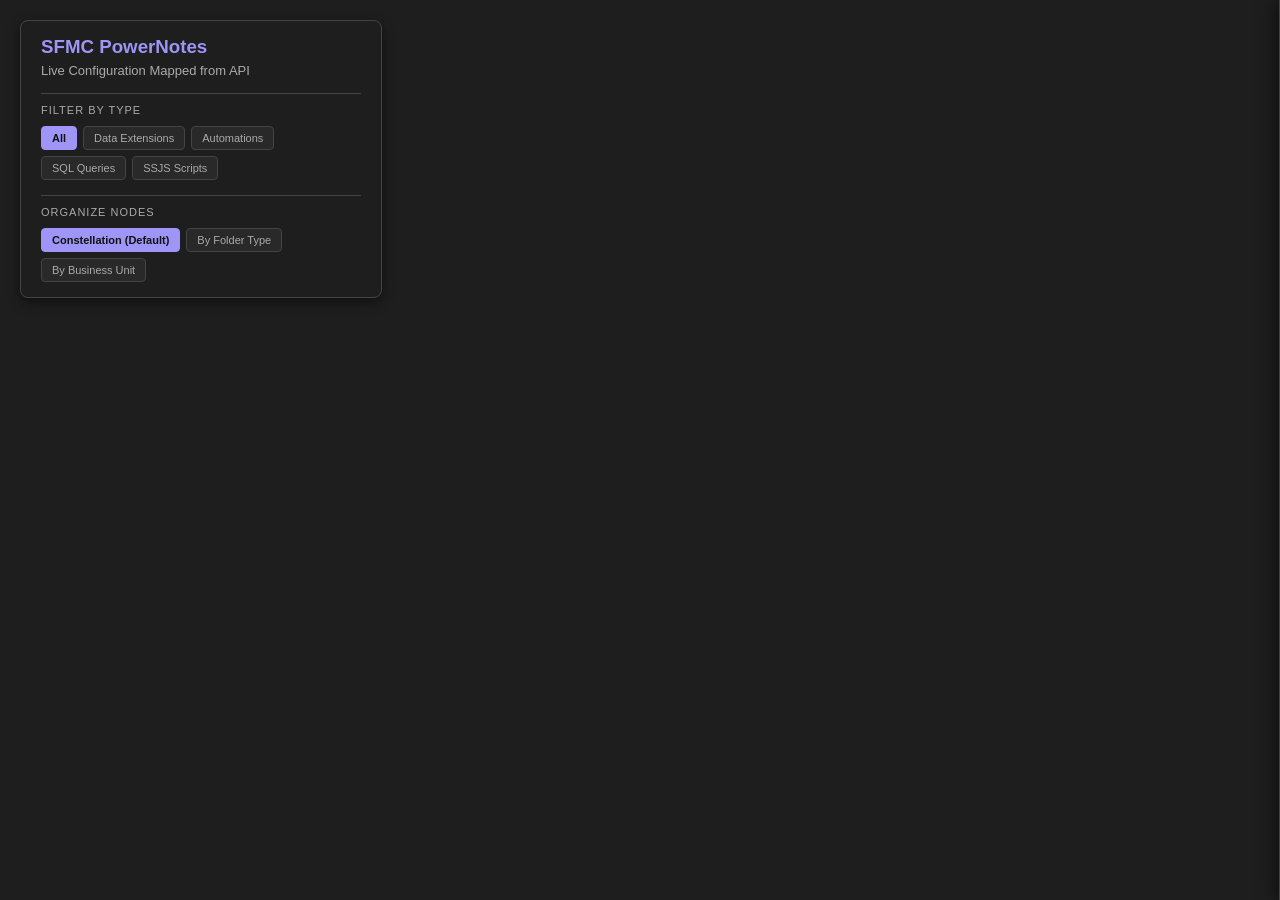
<file: New Feature/governance.html>
<!DOCTYPE html>
<html lang="en">
<head>
    <meta charset="UTF-8">
    <meta name="viewport" content="width=device-width, initial-scale=1.0">
    <title>SFMC PowerNotes Graph</title>
    <!-- Import D3.js -->
    <script src="https://d3js.org/d3.v7.min.js"></script>
    <style>
        :root {
            /* Theme Variables */
            --bg-color: #1e1e1e;
            --panel-bg: rgba(30, 30, 30, 0.95);
            --text-main: #eee;
            --text-muted: #aaa;
            --border-color: #444;
            --accent-color: #9e95f7;

            /* SFMC Component Colors */
            --color-de: #58a6ff;     /* Blue */
            --color-sql: #3fb950;    /* Green */
            --color-ssjs: #d2a8ff;   /* Purple */
            --color-journey: #ffa657; /* Orange */
            --color-auto: #ff7b72;    /* Red */
            --color-api: #e3b341;     /* Yellow */
        }

        body {
            margin: 0; padding: 0;
            background-color: var(--bg-color);
            overflow: hidden;
            font-family: -apple-system, BlinkMacSystemFont, "Segoe UI", Roboto, Helvetica, Arial, sans-serif;
            color: var(--text-main);
        }

        #graph-container { width: 100vw; height: 100vh; cursor: grab; }
        #graph-container:active { cursor: grabbing; }

        .node { cursor: pointer; stroke: #2d2d2d; stroke-width: 2px; transition: stroke 0.2s, filter 0.2s; }
        .node:hover { stroke: #ffffff; filter: brightness(1.2); }
        .node.selected { stroke: #ffffff; stroke-width: 4px; }

        .link { stroke: #666; stroke-opacity: 0.6; fill: none; transition: opacity 0.3s; }

        .label {
            fill: #c9d1d9; font-size: 12px; pointer-events: none;
            user-select: none; text-shadow: 1px 1px 3px #000;
        }

        /* --- NEW: Visual Zones Styles --- */
        .cluster-zone {
            pointer-events: none;
            transition: all 0.5s ease;
        }

        .cluster-label {
            fill: rgba(255, 255, 255, 0.4);
            font-size: 20px;
            font-weight: bold;
            text-anchor: middle;
            pointer-events: none;
            user-select: none;
            text-transform: uppercase;
            letter-spacing: 2px;
            transition: all 0.5s ease;
        }
        /* --------------------------------- */

        #ui-panel {
            position: absolute; top: 20px; left: 20px;
            background: var(--panel-bg); padding: 15px 20px;
            border-radius: 8px; border: 1px solid var(--border-color);
            box-shadow: 0 4px 12px rgba(0,0,0,0.5);
            pointer-events: none; z-index: 10;
            width: 320px;
        }
        #ui-panel h3 { margin: 0 0 5px 0; color: var(--accent-color); }
        #ui-panel p { margin: 0; font-size: 13px; color: var(--text-muted); }

        .filters {
            margin-top: 10px;
            display: flex;
            flex-wrap: wrap;
            gap: 6px;
            pointer-events: auto;
        }
        .filter-btn, .group-btn {
            background: rgba(255,255,255,0.05); color: var(--text-muted);
            border: 1px solid var(--border-color); border-radius: 4px;
            padding: 5px 10px; font-size: 11px; cursor: pointer; transition: all 0.2s ease;
        }
        .filter-btn:hover, .group-btn:hover { background: rgba(255,255,255,0.15); color: var(--text-main); }
        .filter-btn.active, .group-btn.active { background: var(--accent-color); color: #111; border-color: var(--accent-color); font-weight: bold; }

        .panel-section-title {
            font-size: 11px; color: var(--text-muted); text-transform: uppercase;
            letter-spacing: 1px; margin: 15px 0 5px 0; border-top: 1px solid var(--border-color); padding-top: 10px;
        }

        #sidebar {
            position: absolute; top: 0; right: -500px;
            width: 500px; height: 100vh;
            background: var(--panel-bg); border-left: 1px solid var(--border-color);
            box-shadow: -4px 0 15px rgba(0,0,0,0.5);
            transition: right 0.3s ease;
            display: flex; flex-direction: column; z-index: 20;
        }
        #sidebar.open { right: 0; }

        .sidebar-header {
            padding: 20px; border-bottom: 1px solid var(--border-color);
            display: flex; justify-content: space-between; align-items: flex-start;
        }
        .sidebar-header h2 { margin: 0; font-size: 20px; word-break: break-all; }
        .badge {
            display: inline-block; padding: 3px 8px; border-radius: 12px;
            font-size: 11px; font-weight: bold; margin-top: 8px; color: #111;
        }
        .close-btn { cursor: pointer; color: var(--text-muted); font-size: 20px; border: none; background: none; }
        .close-btn:hover { color: white; }

        .sidebar-content { padding: 20px; overflow-y: auto; flex-grow: 1; }

        .section { margin-bottom: 25px; }
        .section h4 { margin: 0 0 10px 0; color: var(--text-muted); text-transform: uppercase; font-size: 12px; letter-spacing: 1px; }

        .meta-grid { display: grid; grid-template-columns: 100px 1fr; gap: 8px; font-size: 12px; margin-bottom: 15px; }
        .meta-label { color: var(--text-muted); }
        .meta-value { color: var(--text-main); word-break: break-all; font-family: monospace; }

        .config-table { width: 100%; border-collapse: collapse; font-size: 11px; margin-top: 10px; }
        .config-table th { text-align: left; padding: 6px; background: rgba(255,255,255,0.1); color: var(--text-muted); border-bottom: 1px solid var(--border-color); }
        .config-table td { padding: 6px; border-bottom: 1px solid rgba(255,255,255,0.05); color: #ddd; }
        .config-table tr:hover td { background: rgba(255,255,255,0.05); }
        .pk-badge { background: var(--accent-color); color: #111; padding: 2px 4px; border-radius: 4px; font-size: 9px; font-weight: bold; }

        .code-block {
            background: #111; border: 1px solid var(--border-color); padding: 15px;
            border-radius: 6px; font-family: "Courier New", Courier, monospace;
            font-size: 11px; color: #d2a8ff; overflow-x: auto; white-space: pre-wrap;
            max-height: 400px; overflow-y: auto;
        }
        .code-block.sql-code { color: var(--color-sql); }

        ul.dependency-list { list-style: none; padding: 0; margin: 0; }
        ul.dependency-list li {
            padding: 8px 10px; background: rgba(255,255,255,0.05);
            margin-bottom: 5px; border-radius: 4px; font-size: 13px;
            display: flex; justify-content: space-between;
        }
        .rel-type { color: var(--text-muted); font-size: 11px; font-style: italic; }

        .btn {
            width: 100%; padding: 12px; background: var(--accent-color); color: #111;
            border: none; border-radius: 6px; font-weight: bold; cursor: pointer;
            transition: background 0.2s; margin-top: 10px;
        }
        .btn:hover { filter: brightness(1.1); }

        #prompt-output {
            width: 100%; height: 120px; margin-top: 10px;
            background: #111; color: #58a6ff; border: 1px solid var(--border-color);
            border-radius: 6px; padding: 10px; font-family: monospace; font-size: 12px;
            resize: vertical; box-sizing: border-box; display: none;
        }

        #flow-canvas-overlay {
            position: fixed; top: 0; left: 0; width: 100vw; height: 100vh;
            background: var(--bg-color); z-index: 100;
            display: none; flex-direction: column;
            opacity: 0; transition: opacity 0.3s ease;
        }
        #flow-canvas-overlay.active { display: flex; opacity: 1; }

        .flow-header {
            padding: 20px 30px; background: var(--panel-bg); border-bottom: 1px solid var(--border-color);
            display: flex; justify-content: space-between; align-items: center;
        }
        .flow-header h2 { margin: 0; display: flex; align-items: center; gap: 10px; }

        .flow-container {
            flex-grow: 1; padding: 50px; overflow: auto;
            display: flex; align-items: center; gap: 40px;
            background-image: radial-gradient(#333 1px, transparent 1px);
            background-size: 20px 20px;
        }

        .auto-step {
            display: flex; flex-direction: column; gap: 15px;
            background: rgba(255,255,255,0.02); padding: 20px; border-radius: 12px;
            border: 1px dashed var(--border-color); position: relative; min-width: 200px;
        }
        .auto-step::before {
            content: 'Step ' attr(data-step); position: absolute; top: -10px; left: 10px;
            background: var(--bg-color); padding: 0 5px; font-size: 11px; color: var(--text-muted);
        }
        .auto-step:not(:last-child)::after {
            content: '→'; position: absolute; right: -30px; top: 50%; transform: translateY(-50%);
            color: #666; font-size: 24px; font-weight: bold;
        }

        .activity-card {
            background: #2d2d2d; padding: 12px 15px; border-radius: 6px;
            border-left: 4px solid var(--accent-color);
            box-shadow: 0 4px 6px rgba(0,0,0,0.3);
        }
        .activity-type { font-size: 10px; text-transform: uppercase; color: var(--text-muted); margin-bottom: 4px; }
        .activity-name { font-size: 13px; font-weight: bold; word-wrap: break-word;}
    </style>
</head>
<body>
    <div id="ui-panel">
        <h3>SFMC PowerNotes</h3>
        <p>Live Configuration Mapped from API</p>

        <div class="panel-section-title">Filter By Type</div>
        <div class="filters">
            <button class="filter-btn active" data-type="All">All</button>
            <button class="filter-btn" data-type="DataExtension">Data Extensions</button>
            <button class="filter-btn" data-type="Automation">Automations</button>
            <button class="filter-btn" data-type="SQL">SQL Queries</button>
            <button class="filter-btn" data-type="SSJS">SSJS Scripts</button>
        </div>

        <!-- NEW: Grouping Engine Controls -->
        <div class="panel-section-title">Organize Nodes</div>
        <div class="filters">
            <button class="group-btn active" data-group="none">Constellation (Default)</button>
            <button class="group-btn" data-group="folderCategory">By Folder Type</button>
            <button class="group-btn" data-group="bu">By Business Unit</button>
        </div>
    </div>

    <!-- Sidebar -->
    <div id="sidebar">
        <!-- ... existing sidebar HTML ... -->
        <div class="sidebar-header">
            <div>
                <h2 id="sb-title">Node Title</h2>
                <span id="sb-badge" class="badge">Type</span>
            </div>
            <button class="close-btn" onclick="closeSidebar()">×</button>
        </div>
        <div class="sidebar-content">
            <div class="section">
                <h4>Description / Metadata</h4>
                <p id="sb-desc" style="font-size: 13px; color: #ddd; margin-bottom: 15px; line-height: 1.4;"></p>
                <div id="sb-config-content"></div>
            </div>

            <div class="section">
                <h4>Impact Analysis (Upstream)</h4>
                <p style="font-size: 12px; color: var(--text-muted); margin-bottom:5px;">What feeds data into this component?</p>
                <ul id="sb-upstream" class="dependency-list"></ul>
            </div>

            <div class="section">
                <h4>Impact Analysis (Downstream)</h4>
                <p style="font-size: 12px; color: var(--text-muted); margin-bottom:5px;">If this breaks, what else fails?</p>
                <ul id="sb-downstream" class="dependency-list"></ul>
            </div>

            <div class="section">
                <h4>AI Prompt Generator</h4>
                <p style="font-size: 12px; color: var(--text-muted);">Generate context to paste into ChatGPT/Claude.</p>
                <button class="btn" onclick="generatePrompt()">Generate Context Prompt</button>
                <textarea id="prompt-output" readonly></textarea>
            </div>
        </div>
    </div>

    <!-- Flow Canvas -->
    <div id="flow-canvas-overlay">
        <!-- ... existing flow canvas HTML ... -->
        <div class="flow-header">
            <h2><span id="flow-badge" class="badge"></span> <span id="flow-title">Flow Viewer</span></h2>
            <button class="btn" style="width: auto; margin: 0;" onclick="closeFlowCanvas()">Back to Graph</button>
        </div>
        <div class="flow-container" id="flow-diagram-area"></div>
    </div>

    <div id="graph-container"></div>

    <script>
        // ==========================================
        // AUTO-PARSER: REGEX ENGINE FOR SSJS DEPENDENCIES
        // ==========================================
        function parseSSJSDependencies(code) {
            if (!code) return [];
            const dependencies = [];
            const uniqueTargets = new Set();

            function addDep(type, action, target) {
                let cleanTarget = target.replace(/['"]/g, '').trim();
                const key = `${action}-${cleanTarget}`;
                if (!uniqueTargets.has(key)) {
                    uniqueTargets.add(key);
                    dependencies.push({ type, action, target: cleanTarget });
                }
            }

            const coreRegex = /Platform\.Function\.(InsertData|UpdateData|UpsertData|DeleteData|Lookup|LookupRows|LookupOrderedRows)\s*\(\s*([^,\s]+)/g;
            let match;
            while ((match = coreRegex.exec(code)) !== null) addDep('Platform.Function', match[1], match[2]);

            const initRegex = /DataExtension\.Init\s*\(\s*([^)\s]+)\s*\)/g;
            while ((match = initRegex.exec(code)) !== null) addDep('Core Object', 'Init', match[1]);

            const wsRetrieveRegex = /\.retrieve\s*\(\s*['"]DataExtensionObject\[([^'"]+)\]['"]/g;
            while ((match = wsRetrieveRegex.exec(code)) !== null) addDep('WSProxy', 'Retrieve', match[1]);

            const customerKeyRegex = /CustomerKey\s*:\s*([^,\s}]+)/g;
            while ((match = customerKeyRegex.exec(code)) !== null) {
                addDep('WSProxy Payload', 'TargetDE', match[1]);
            }

            const wsActionRegex = /\.(createBatch|createItem|updateBatch|updateItem|deleteBatch|deleteItem)\s*\(\s*['"](DataExtensionObject)['"]/g;
            while ((match = wsActionRegex.exec(code)) !== null) addDep('WSProxy', match[1], match[2]);

            return dependencies;
        }

        // ==========================================
        // 1. DATA MASTER (Enriched with BU and Folder types)
        // ==========================================
        const sfmcData = {
            nodes: [
                {
                    id: "auto_reengage_p03", label: "Reengagement_Phase03", type: "Automation", radius: 18,
                    desc: "Status: Scheduled\\nLast Run: 2026-04-24T12:48:04Z",
                    externalKey: "47a2fa65-cea5-9b60-b141-a4e9e1d679ae",
                    bu: "International", folderCategory: "Automations",
                    flowData: {
                        type: "automation",
                        steps: [
                            { step: 1, activities: [ { name: "SQL_Reengagement_Phase03_Step1", type: "SQL", color: "var(--color-sql)" } ] },
                            { step: 2, activities: [ { name: "SSJS-Reengagement_PH03", type: "SSJS", color: "var(--color-ssjs)" } ] }
                        ]
                    }
                },
                {
                    id: "sql_step1", label: "SQL_Reengagement_Phase03_Step1", type: "SQL", radius: 12,
                    desc: "Runs daily. Joins the Phase 02 Exit LOG with the Subscribers DE.",
                    externalKey: "FD9BC1E9-4E62-4600-8368-87F3C6AD1DE5",
                    bu: "International", folderCategory: "Queries",
                    content: `SELECT lg.Subscriber_Key FROM [Reengagement_Phase02_JourneyExits_LOG] lg`
                },
                {
                    id: "ssjs_step2", label: "SSJS-Reengagement_PH03", type: "SSJS", radius: 12,
                    desc: "Process subscribers and trigger journeys.",
                    externalKey: "a568ee6b-8a5e-4c84-86dc-690db32a5033",
                    bu: "International", folderCategory: "Scripts",
                    content: `<script runat="server">\nPlatform.Load("core", "1");\n\x3C/script>`
                },
                { id: "de_staging", label: "Reengagement_Phase03_Staging_Log", type: "DataExtension", radius: 10, desc: "Temporary cache.", externalKey: "PROD-STAGING", bu: "International", folderCategory: "Local DEs" },
                { id: "de_p02exit", label: "Reengagement_Phase02_JourneyExits", type: "DataExtension", radius: 10, desc: "Source of exits.", externalKey: "4FDDDA4B", bu: "International", folderCategory: "Local DEs" },
                { id: "de_subs", label: "Zoetis B2C Int. Subscribers", type: "DataExtension", radius: 10, desc: "Master subscriber info.", bu: "Enterprise", folderCategory: "Shared DEs" },
                { id: "de_aux", label: "Reengagement_Phases_Auxiliary", type: "DataExtension", radius: 10, desc: "Phase mapping.", externalKey: "PROD-AUX", bu: "Enterprise", folderCategory: "Shared DEs" },
                { id: "de_webform", label: "B2C Int. WebForm Request Log", type: "DataExtension", radius: 10, desc: "Entry source.", externalKey: "6964FF23", bu: "Enterprise", folderCategory: "Salesforce DEs" },
                { id: "de_status", label: "B2C Int. Campaign Status", type: "DataExtension", radius: 10, desc: "Membership tracker.", externalKey: "EA04A1A3", bu: "Enterprise", folderCategory: "Shared DEs" },
                { id: "de_execlog", label: "Reengagement_P03_Execution_Log", type: "DataExtension", radius: 8, desc: "Debug logging.", externalKey: "EXEC-LOG-001", bu: "International", folderCategory: "Local DEs" },
                { id: "de_token", label: "API_Call_Token_Reengage", type: "DataExtension", radius: 8, desc: "Caches REST API tokens.", externalKey: "TOKEN", bu: "Enterprise", folderCategory: "Local DEs" },
                { id: "api_jb", label: "JB Events API (/async/events)", type: "CloudPage", radius: 10, desc: "External Endpoint", bu: "External API", folderCategory: "External" },
                { id: "de_isolated", label: "Deprecated_Log_2025", type: "DataExtension", radius: 10, desc: "No active dependencies.", externalKey: "DEPRECATED", bu: "Legacy BU", folderCategory: "Archive" }
            ],
            links: [
                { source: "auto_reengage_p03", target: "sql_step1", relation: "Triggers" },
                { source: "auto_reengage_p03", target: "ssjs_step2", relation: "Triggers" },
                { source: "de_p02exit", target: "sql_step1", relation: "Reads" },
                { source: "de_subs", target: "sql_step1", relation: "Reads" },
                { source: "de_aux", target: "sql_step1", relation: "Reads" },
                { source: "sql_step1", target: "de_staging", relation: "Overwrites" },
                { source: "de_aux", target: "ssjs_step2", relation: "Retrieve" },
                { source: "de_staging", target: "ssjs_step2", relation: "Retrieve" },
                { source: "de_token", target: "ssjs_step2", relation: "Lookup" },
                { source: "ssjs_step2", target: "api_jb", relation: "HTTPPost" },
                { source: "ssjs_step2", target: "de_p02exit", relation: "UpdateAdd" },
                { source: "ssjs_step2", target: "de_webform", relation: "UpdateAdd" },
                { source: "ssjs_step2", target: "de_status", relation: "UpdateAdd" },
                { source: "ssjs_step2", target: "de_execlog", relation: "InsertData" }
            ]
        };

        const typeColors = {
            "DataExtension": "var(--color-de)",
            "SQL": "var(--color-sql)",
            "SSJS": "var(--color-ssjs)",
            "Journey": "var(--color-journey)",
            "Automation": "var(--color-auto)",
            "CloudPage": "var(--color-api)"
        };

        let selectedNodeData = null;
        let currentFilter = 'All';
        let currentGroupMode = 'none';

        // ==========================================
        // 2. SVG & D3 GRAPH SETUP
        // ==========================================
        const width = window.innerWidth;
        const height = window.innerHeight;

        const zoom = d3.zoom()
            .scaleExtent([0.1, 4])
            .on("zoom", (event) => g.attr("transform", event.transform));

        const svg = d3.select("#graph-container").append("svg")
            .attr("width", width).attr("height", height)
            .call(zoom);

        svg.append("defs").append("marker")
            .attr("id", "arrowhead")
            .attr("viewBox", "0 -5 10 10")
            .attr("refX", 22)
            .attr("refY", 0)
            .attr("orient", "auto")
            .attr("markerWidth", 6)
            .attr("markerHeight", 6)
            .append("path")
            .attr("d", "M0,-5L10,0L0,5")
            .attr("fill", "#666");

        const g = svg.append("g");

        // Fixed Groups to preserve layering: Background Labels -> Links -> Nodes -> Text Labels
        const bgLabelGroup = g.append("g").attr("class", "bg-labels");
        const linkGroup = g.append("g").attr("class", "links");
        const nodeGroup = g.append("g").attr("class", "nodes");
        const labelGroup = g.append("g").attr("class", "labels");

        let linkSelection, nodeSelection, labelSelection, bgLabelSelection;

        // Initialize Base Simulation
        const simulation = d3.forceSimulation()
            .force("link", d3.forceLink().id(d => d.id).distance(180))
            .force("charge", d3.forceManyBody().strength(-600))
            .force("collide", d3.forceCollide().radius(d => (d.radius || 10) + 25));

        // ==========================================
        // 3. GRAPH FILTERING & GROUPING LOGIC
        // ==========================================

        // Multi-foci cluster calculation
        function calculateClusterCenters(attribute, nodes) {
            const centers = {};
            const uniqueValues = [...new Set(nodes.map(n => n[attribute] || 'Uncategorized'))];

            // Calculate coordinates in a circle around the center of the screen
            // Expand the layout radius if there are many clusters
            const layoutRadius = Math.max(Math.min(width, height) * 0.4, uniqueValues.length * 120);
            const angleStep = (2 * Math.PI) / uniqueValues.length;

            uniqueValues.forEach((val, i) => {
                // Dynamically calculate zone size based on how many nodes are inside
                const nodeCount = nodes.filter(n => (n[attribute] || 'Uncategorized') === val).length;
                const zoneRadius = Math.max(160, nodeCount * 25 + 80);

                centers[val] = {
                    x: (width / 2) + layoutRadius * Math.cos(i * angleStep),
                    y: (height / 2) + layoutRadius * Math.sin(i * angleStep),
                    label: val,
                    radius: zoneRadius
                };
            });
            return centers;
        }

        function renderGraph() {
            // 1. Filtering
            const filteredNodes = currentFilter === 'All'
                ? sfmcData.nodes
                : sfmcData.nodes.filter(n => n.type === currentFilter);

            const filteredNodeIds = new Set(filteredNodes.map(n => n.id));

            const filteredLinks = sfmcData.links.filter(l => {
                const sourceId = l.source.id || l.source;
                const targetId = l.target.id || l.target;
                return filteredNodeIds.has(sourceId) && filteredNodeIds.has(targetId);
            });

            // Fix: Clear layout forces BEFORE updating nodes to prevent closure-cache crashes
            simulation.force("x", null);
            simulation.force("y", null);
            simulation.force("center", null);

            simulation.nodes(filteredNodes);
            simulation.force("link").links(filteredLinks);

            // 2. Grouping (Multi-Foci Forces & Zones)
            let clusterData = [];
            if (currentGroupMode === 'none') {
                // Default Constellation: Global Center Gravity
                simulation.force("center", d3.forceCenter(width / 2, height / 2));

                // Clear visual zones
                bgLabelGroup.selectAll(".cluster-zone").remove();
                bgLabelGroup.selectAll(".cluster-label").remove();
            } else {
                const centers = calculateClusterCenters(currentGroupMode, filteredNodes);
                clusterData = Object.values(centers);

                // Pull nodes toward their respective cluster centers tightly (with safe fallback)
                simulation.force("x", d3.forceX(d => {
                    const c = centers[d[currentGroupMode] || 'Uncategorized'];
                    return c ? c.x : width / 2;
                }).strength(0.25));

                simulation.force("y", d3.forceY(d => {
                    const c = centers[d[currentGroupMode] || 'Uncategorized'];
                    return c ? c.y : height / 2;
                }).strength(0.25));

                // Draw Visual Zones (Dashed Background Circles)
                bgLabelGroup.selectAll(".cluster-zone")
                    .data(clusterData, d => d.label)
                    .join("circle")
                    .attr("class", "cluster-zone")
                    .attr("cx", d => d.x)
                    .attr("cy", d => d.y)
                    .attr("r", d => d.radius)
                    .attr("fill", "rgba(255, 255, 255, 0.03)")
                    .attr("stroke", "rgba(255, 255, 255, 0.15)")
                    .attr("stroke-dasharray", "8, 6")
                    .attr("stroke-width", "2");

                // Render Background Labels for the clusters at the top of their zones
                bgLabelSelection = bgLabelGroup.selectAll(".cluster-label")
                    .data(clusterData, d => d.label)
                    .join("text")
                    .attr("class", "cluster-label")
                    .attr("x", d => d.x)
                    .attr("y", d => d.y - d.radius + 35) // Positioned inside the top edge of the zone
                    .text(d => d.label);
            }

            // 3. Render Links
            linkSelection = linkGroup.selectAll("path")
                .data(filteredLinks, d => `${d.source.id || d.source}-${d.target.id || d.target}`)
                .join("path")
                .attr("class", "link")
                .attr("stroke-width", 2)
                .attr("marker-end", "url(#arrowhead)");

            // 4. Render Nodes
            nodeSelection = nodeGroup.selectAll("circle")
                .data(filteredNodes, d => d.id)
                .join("circle")
                .attr("class", "node")
                .attr("r", d => d.radius)
                .attr("fill", d => typeColors[d.type])
                .call(drag(simulation))
                .on("click", (event, d) => openSidebar(d, event.currentTarget));

            nodeSelection.classed("selected", d => selectedNodeData && d.id === selectedNodeData.id);

            // 5. Render Labels
            labelSelection = labelGroup.selectAll("text")
                .data(filteredNodes, d => d.id)
                .join("text")
                .attr("class", "label")
                .attr("dx", d => d.radius + 8)
                .attr("dy", ".35em")
                .text(d => d.label);

            simulation.alpha(0.8).restart();
        }

        // ==========================================
        // 4. EVENT LISTENERS
        // ==========================================

        simulation.on("tick", () => {
            if (linkSelection) {
                linkSelection.attr("d", d => {
                    const dx = d.target.x - d.source.x, dy = d.target.y - d.source.y;
                    const dr = Math.sqrt(dx * dx + dy * dy);
                    return `M${d.source.x},${d.source.y}A${dr},${dr} 0 0,1 ${d.target.x},${d.target.y}`;
                });
            }
            if (nodeSelection) nodeSelection.attr("cx", d => d.x).attr("cy", d => d.y);
            if (labelSelection) labelSelection.attr("x", d => d.x).attr("y", d => d.y);
        });

        function drag(sim) {
            return d3.drag()
                .on("start", e => { if (!e.active) sim.alphaTarget(0.3).restart(); e.subject.fx = e.subject.x; e.subject.fy = e.subject.y; })
                .on("drag", e => { e.subject.fx = e.x; e.subject.fy = e.y; })
                .on("end", e => { if (!e.active) sim.alphaTarget(0); e.subject.fx = null; e.subject.fy = null; });
        }

        // Handle Type Filtering
        document.querySelectorAll('.filter-btn').forEach(btn => {
            btn.addEventListener('click', (e) => {
                document.querySelectorAll('.filter-btn').forEach(b => b.classList.remove('active'));
                e.target.classList.add('active');

                currentFilter = e.target.getAttribute('data-type');
                if (selectedNodeData && selectedNodeData.type !== currentFilter && currentFilter !== 'All') {
                    closeSidebar();
                }
                renderGraph();
            });
        });

        // Handle Organization/Grouping
        document.querySelectorAll('.group-btn').forEach(btn => {
            btn.addEventListener('click', (e) => {
                document.querySelectorAll('.group-btn').forEach(b => b.classList.remove('active'));
                e.target.classList.add('active');

                currentGroupMode = e.target.getAttribute('data-group');
                renderGraph();

                // Slight zoom out when grouping to see the whole spread of zones
                if (currentGroupMode !== 'none') {
                    svg.transition().duration(750).call(zoom.transform, d3.zoomIdentity.translate(width/2, height/2).scale(0.35).translate(-width/2, -height/2));
                } else {
                    svg.transition().duration(750).call(zoom.transform, d3.zoomIdentity.translate(width/2 - 100, height/2).scale(0.8).translate(-width/2, -height/2));
                }
            });
        });

        window.addEventListener('resize', () => {
            svg.attr("width", window.innerWidth).attr("height", window.innerHeight);
            if (currentGroupMode === 'none') {
                simulation.force("center", d3.forceCenter(window.innerWidth / 2, window.innerHeight / 2));
            }
            simulation.alpha(0.3).restart();
        });

        // Init
        renderGraph();
        svg.call(zoom.transform, d3.zoomIdentity.translate(width/2 - 100, height/2).scale(0.8).translate(-width/2, -height/2));

        // ==========================================
        // 5. SIDEBAR & FLOW LOGIC
        // ==========================================
        function openSidebar(d, nodeElement) {
            selectedNodeData = d;

            d3.selectAll(".node").classed("selected", false);
            d3.select(nodeElement).classed("selected", true);

            document.getElementById('sb-title').innerText = d.label;
            const badge = document.getElementById('sb-badge');
            badge.innerText = d.type;
            badge.style.backgroundColor = typeColors[d.type];
            document.getElementById('sb-desc').innerText = d.desc.replace(/\\n/g, '\n');

            const configContent = document.getElementById('sb-config-content');
            let configHtml = '';

            if (d.externalKey || d.folderCategory || d.bu) {
                configHtml += `<div class="meta-grid">`;
                if (d.externalKey) configHtml += `<div class="meta-label">External Key:</div><div class="meta-value">${d.externalKey}</div>`;
                if (d.bu) configHtml += `<div class="meta-label">Business Unit:</div><div class="meta-value">${d.bu}</div>`;
                if (d.folderCategory) configHtml += `<div class="meta-label">Folder/Cat:</div><div class="meta-value">${d.folderCategory}</div>`;
                configHtml += `</div>`;
            }

            if (d.type === 'SSJS' && d.content) {
                const parsedDeps = parseSSJSDependencies(d.content);
                if (parsedDeps.length > 0) {
                    configHtml += `<div class="meta-grid" style="margin-top: 15px; border-top: 1px solid var(--border-color); padding-top: 15px;">`;
                    configHtml += `<div class="meta-label" style="grid-column: span 2; color: var(--accent-color);">Auto-Detected API Calls (Regex):</div>`;
                    configHtml += `<table class="config-table" style="grid-column: span 2;">
                        <thead><tr><th>Action</th><th>Target DE / Reference</th><th>Method Group</th></tr></thead>
                        <tbody>`;
                    parsedDeps.forEach(dep => {
                        configHtml += `<tr>
                            <td><strong>${dep.action}</strong></td>
                            <td style="color: var(--color-de);">${dep.target}</td>
                            <td>${dep.type}</td>
                        </tr>`;
                    });
                    configHtml += `</tbody></table></div>`;
                }
            }

            if ((d.type === 'SQL' || d.type === 'SSJS') && d.content) {
                const codeClass = d.type === 'SQL' ? 'sql-code' : '';
                const safeContent = d.content.replace(/</g, '&lt;').replace(/>/g, '&gt;');
                configHtml += `<div class="code-block ${codeClass}">${safeContent}</div>`;
            }

            if (d.flowData) {
                configHtml += `<div style="margin-top: 15px; padding: 15px; background: rgba(255,255,255,0.05); border-radius: 6px;">`;
                configHtml += `<p style="font-size: 12px; color: var(--text-muted); margin-bottom: 10px;">This component contains a nested execution flow.</p>`;
                configHtml += `<button class="btn" style="background: transparent; border: 1px solid var(--accent-color); color: var(--text-main);" onclick="openFlowCanvas()">View Interactive Diagram</button>`;
                configHtml += `</div>`;
            }

            configContent.innerHTML = configHtml;

            const upstream = sfmcData.links.filter(l => (l.target.id || l.target) === d.id);
            const downstream = sfmcData.links.filter(l => (l.source.id || l.source) === d.id);

            const upList = document.getElementById('sb-upstream');
            upList.innerHTML = upstream.length ? '' : '<li>None</li>';
            upstream.forEach(l => {
                const sourceNode = sfmcData.nodes.find(n => n.id === (l.source.id || l.source));
                if(sourceNode) upList.innerHTML += `<li>${sourceNode.label} <span class="rel-type">(${l.relation})</span></li>`;
            });

            const downList = document.getElementById('sb-downstream');
            downList.innerHTML = downstream.length ? '' : '<li>None</li>';
            downstream.forEach(l => {
                const targetNode = sfmcData.nodes.find(n => n.id === (l.target.id || l.target));
                if(targetNode) downList.innerHTML += `<li>${targetNode.label} <span class="rel-type">(${l.relation})</span></li>`;
            });

            document.getElementById('prompt-output').style.display = 'none';
            document.getElementById('sidebar').classList.add('open');
        }

        function closeSidebar() {
            document.getElementById('sidebar').classList.remove('open');
            d3.selectAll(".node").classed("selected", false);
            selectedNodeData = null;
        }

        function openFlowCanvas() {
            if (!selectedNodeData || !selectedNodeData.flowData) return;

            const overlay = document.getElementById('flow-canvas-overlay');
            const title = document.getElementById('flow-title');
            const badge = document.getElementById('flow-badge');
            const area = document.getElementById('flow-diagram-area');

            title.innerText = selectedNodeData.label;
            badge.innerText = selectedNodeData.type;
            badge.style.backgroundColor = typeColors[selectedNodeData.type];

            let html = '';
            const flow = selectedNodeData.flowData;

            if (flow.type === "automation") {
                flow.steps.forEach(step => {
                    html += `<div class="auto-step" data-step="${step.step}">`;
                    step.activities.forEach(act => {
                        html += `
                            <div class="activity-card" style="border-left-color: ${act.color || 'var(--accent-color)'}">
                                <div class="activity-type">${act.type}</div>
                                <div class="activity-name">${act.name}</div>
                            </div>
                        `;
                    });
                    html += `</div>`;
                });
            }

            area.innerHTML = html;
            overlay.classList.add('active');
        }

        function closeFlowCanvas() {
            document.getElementById('flow-canvas-overlay').classList.remove('active');
        }

        function generatePrompt() {
            if(!selectedNodeData) return;

            const up = sfmcData.links.filter(l => (l.target.id || l.target) === selectedNodeData.id).map(l => {
                const src = sfmcData.nodes.find(n => n.id === (l.source.id || l.source));
                return `${src.label} (${src.type})`;
            });
            const down = sfmcData.links.filter(l => (l.source.id || l.source) === selectedNodeData.id).map(l => {
                const tgt = sfmcData.nodes.find(n => n.id === (l.target.id || l.target));
                return `${tgt.label} (${tgt.type})`;
            });

            let promptStr = `I am working on a Salesforce Marketing Cloud (SFMC) architecture.\n`;
            promptStr += `I need to make a change to an asset named "${selectedNodeData.label}" (${selectedNodeData.type}).\n`;

            if (selectedNodeData.externalKey) promptStr += `External Key: ${selectedNodeData.externalKey}\n`;
            promptStr += `Description: ${selectedNodeData.desc}\n\n`;

            if (selectedNodeData.content) {
                promptStr += `Current Code:\n\`\`\`\n${selectedNodeData.content}\n\`\`\`\n\n`;
            }

            if(up.length > 0) promptStr += `Context: This asset receives data/triggers from: ${up.join(', ')}.\n`;
            if(down.length > 0) promptStr += `IMPACT WARNING: This asset feeds into or triggers: ${down.join(', ')}.\n`;

            promptStr += `\nTask: Based on these dependencies and the provided code, what are the potential risks and best practices if I alter this component?`;

            const output = document.getElementById('prompt-output');
            output.value = promptStr;
            output.style.display = 'block';
        }
    </script>
</body>
</html>
</file>
